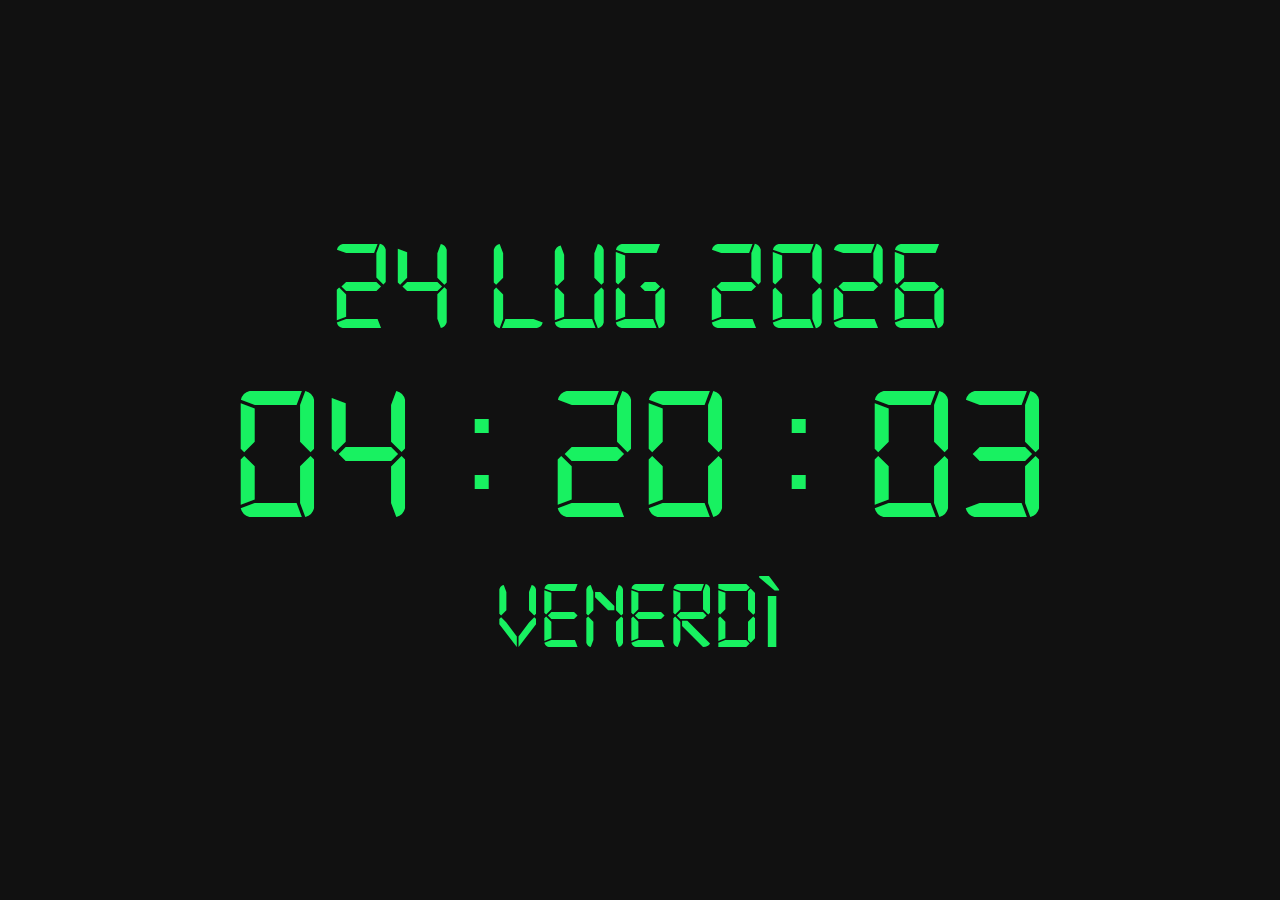
<file: clock.html>
<!DOCTYPE html>
<html lang="it">
<head>
    <meta charset="UTF-8">
    <meta http-equiv="X-UA-Compatible" content="IE=edge">
    <meta name="viewport" content="width=device-width, initial-scale=1.0">
    <title>Digital Clock</title>
    <link rel="shortcut icon" href="assets/icon.png" type="image/x-icon">
    <link rel="stylesheet" href="assets/app.css">
    <link rel="manifest" href="manifest.json">
</head>
<body>
    <main>
        <p class="date"></p>
        <p class="time"></p>
        <p class="day"></p>
    </main>
    <script src="assets/app.js"></script>
</body>
</html>
</file>
<file: assets/app.css>
@font-face {
    font-family: 'Digital 7';
    src: url('digital-7.ttf') format('truetype');
}

* {
    margin: 0;
    padding: 0;
    box-sizing: border-box;
}

body {
    background-color: #111;
    font-family: 'Digital 7', sans-serif;
    color: #18f161;
}

main {
    min-height: 100vh;
    display: flex;
    align-items: center;
    justify-content: center;
    flex-direction: column;
}

p {
    margin-bottom: 1vh;
}

.date {
    font-size: 10vw;
    text-transform: uppercase;
}

.time {
    font-size: 15vw;
}

.day {
    font-size: 7.5vw;
    text-transform: capitalize;
}
</file>
